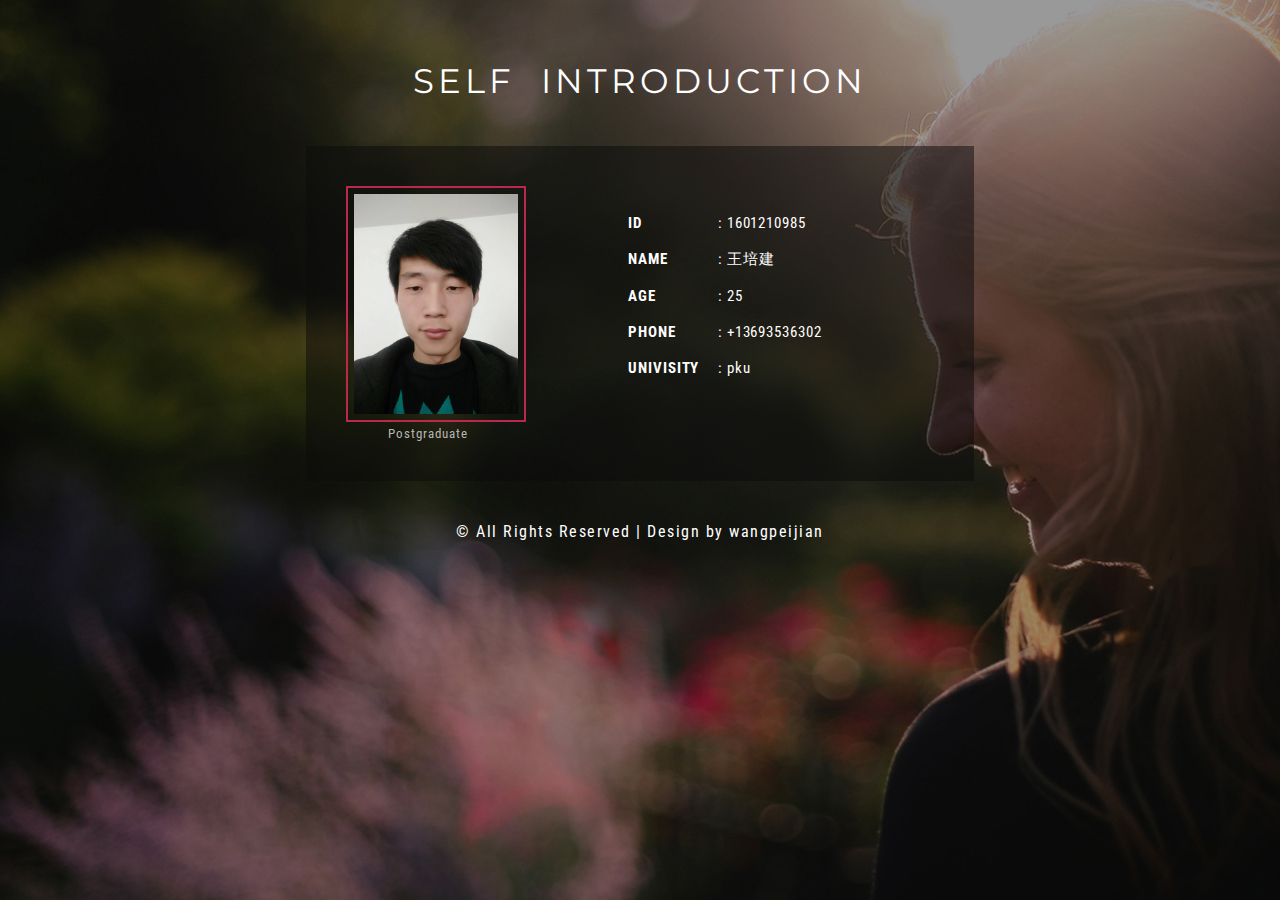
<file: index.html>
<!--
Author: W3layouts
Author URL: http://w3layouts.com
License: Creative Commons Attribution 3.0 Unported
License URL: http://creativecommons.org/licenses/by/3.0/
-->
<!DOCTYPE html>
<html lang="en">
<head>
	<title>self introduction</title>
	<link href="css/style.css" rel='stylesheet' type='text/css'/>
	<link href="//fonts.googleapis.com/css?family=Montserrat:400,700" rel="stylesheet">
	<link href="//fonts.googleapis.com/css?family=Roboto+Condensed:300,400" rel="stylesheet">
	<link href="css/popuo-box.css" rel="stylesheet" type="text/css" media="all" />

		<meta name="viewport" content="width=device-width, initial-scale=1" />
		<meta http-equiv="Content-Type" content="text/html; charset=utf-8" />
		<meta name="keywords" content="Accessible Profile Widget Responsive Widget,Login form widgets, Sign up Web forms , Login signup Responsive web form,Flat Pricing table,Flat Drop downs,Registration Forms,News letter Forms,Elements" />
<script type="application/x-javascript"> addEventListener("load", function() { setTimeout(hideURLbar, 0); }, false); function hideURLbar(){ window.scrollTo(0,1); } </script>
			<script src="js/jquery.min.js"></script>
			<script>$(document).ready(function(c) {
			$('.alert-close').on('click', function(c){
				$('.main-agile').fadeOut('slow', function(c){
					$('.main-agile').remove();
				});
			});	  
		});
		</script>
</head>
<body>
	<h1>SELF INTRODUCTION</h1>
		<div class="main-agileits">
		<div class="right-wthree">
				<img src="images/image1.jpg" alt="image" />

				<p>Postgraduate</p>
			</div>
			<div class="left-w3ls">
			<ul class="address">
													<li>
														<ul class="address-text">
															<li><b>ID </b></li>
															<li>: 1601210985</li>
														</ul>
													</li>
													<li>
														<ul class="address-text">
															<li><b>NAME </b></li>
															<li>: 王培建</li>
														</ul>
													</li>
													<li>
														<ul class="address-text">
															<li><b>AGE </b></li>
															<li>: 25</li>
														</ul>
													</li>
													<li>
														<ul class="address-text">
															<li><b>PHONE </b></li>
															<li>: +13693536302</li>
														</ul>
													</li>
													<li>
														<ul class="address-text">
															<li><b>UNIVISITY </b></li>
															<li>: pku</li>
														</ul>
													</li>
													
						
												</ul>
				
						<div id="small-dialog" class="mfp-hide w3ls_small_dialog wthree_pop">		
						<div class="agileits_modal_body">
							<iframe src="https://player.vimeo.com/video/8483438?title=0&byline=0&portrait=0"></iframe>
						</div>
					</div>
	<!-- //pop-up-box -->
					<script src="js/jquery.magnific-popup.js" type="text/javascript"></script>
					<script>
					$(document).ready(function() {
					$('.popup-with-zoom-anim').magnificPopup({
					type: 'inline',
					fixedContentPos: false,
					fixedBgPos: true,
					overflowY: 'auto',
					closeBtnInside: true,
					preloader: false,
					midClick: true,
					removalDelay: 300,
					mainClass: 'my-mfp-zoom-in'
					});

					});
					</script>

			</div>
			
			<div class="clear"></div>
		</div>
	<footer>
		<p class="agileinfo"> &copy; All Rights Reserved | Design by wangpeijian</p>
	</footer>
</body>
</html>
</file>
<file: css/popuo-box.css>
/* Styles for dialog window */
#small-dialog,#small-dialog1{
	background:#fff;
	padding: 2em;
	text-align: left;
	max-width: 500px;
	margin: 40px auto;
	position: relative;
	text-align:center;
}
#small-dialog-it,#small-dialog-in,#small-dialog-fr,#small-dialog-sh,#small-dialog-sf,#small-dialog-su,#small-dialog-me,#small-dialog-ch,#small-dialog-pi,#small-dialog-am {
	background: white;
	padding:0px;
	text-align: left;
	max-width: 450px;
	margin: 40px auto;
	position: relative;
	text-align:center;
}
a.play-icon.popup-with-zoom-anim img:hover {
	opacity: 0.5;
	transition:0.5s all;
	-webkit-transition:0.5s all;
	-o-transition:0.5s all;
	-moz-transition:0.5s all;
	-ms-transition:0.5s all;
}
.portfolio-items{
	text-align:center;
	margin:0 auto;
}
.portfolio-items img{
	width:100%;
}
.portfolio-items h4{
	margin:1em 0;
	font-size:25px;
	color:#a63d56;
}
.portfolio-items p{
	text-align:justify;
}
/**

/**
 * Fade-zoom animation for first dialog
 */

/* start state */
.my-mfp-zoom-in #small-dialog {
opacity: 0;
-webkit-transition: all 0.2s ease-in-out;
-moz-transition: all 0.2s ease-in-out;
-o-transition: all 0.2s ease-in-out;
transition: all 0.2s ease-in-out;
-webkit-transform: scale(0.8);
-moz-transform: scale(0.8);
-ms-transform: scale(0.8);
-o-transform: scale(0.8);
transform: scale(0.8);
}
/* animate in */
.my-mfp-zoom-in.mfp-ready #small-dialog {
opacity: 1;
-webkit-transform: scale(1);
-moz-transform: scale(1);
-ms-transform: scale(1);
-o-transform: scale(1);
transform: scale(1);
}
/* animate out */
.my-mfp-zoom-in.mfp-removing #small-dialog {
-webkit-transform: scale(0.8);
-moz-transform: scale(0.8);
-ms-transform: scale(0.8);
-o-transform: scale(0.8);
transform: scale(0.8);
opacity: 0;
}
/* Dark overlay, start state */
.my-mfp-zoom-in.mfp-bg {
opacity: 0;
-webkit-transition: opacity 0.3s ease-out;
-moz-transition: opacity 0.3s ease-out;
-o-transition: opacity 0.3s ease-out;
transition: opacity 0.3s ease-out;
}
/* animate in */
.my-mfp-zoom-in.mfp-ready.mfp-bg {
opacity: 0.8;
}
/* animate out */
.my-mfp-zoom-in.mfp-removing.mfp-bg {
opacity: 0;
}
/**
/* Magnific Popup CSS */
.mfp-bg {
  top: 0;
  left: 0;
  width: 100%;
  height: 100%;
  z-index: 1042;
  overflow: hidden;
  position: fixed;
  background: #0b0b0b;
  opacity: 0.8;
  filter: alpha(opacity=80); }

.mfp-wrap {
  top: 0;
  left: 0;
  width: 100%;
  height: 100%;
  z-index: 1043;
  position: fixed;
  outline: none !important;
  -webkit-backface-visibility: hidden; }

.mfp-container {
  text-align: center;
  position: absolute;
  width: 100%;
  height: 100%;
  left: 0;
  top: 0;
  padding: 0 8px;
  -webkit-box-sizing: border-box;
  -moz-box-sizing: border-box;
  box-sizing: border-box; }

.mfp-container:before {
  content: '';
  display: inline-block;
  height: 100%;
  vertical-align: middle; }

.mfp-align-top .mfp-container:before {
  display: none; }

.mfp-content {
  position: relative;
  display: inline-block;
  vertical-align: middle;
  margin: 0 auto;
  text-align: left;
  z-index: 1045; }

.mfp-inline-holder .mfp-content,
.mfp-ajax-holder .mfp-content {
  width: 100%;
  cursor: auto; }

.mfp-ajax-cur {
  cursor: progress; }

.mfp-zoom-out-cur,
.mfp-zoom-out-cur .mfp-image-holder .mfp-close {
  cursor: -moz-zoom-out;
  cursor: -webkit-zoom-out;
  cursor: zoom-out; }
.mfp-zoom {
  cursor: pointer;
  cursor: -webkit-zoom-in;
  cursor: -moz-zoom-in;
  cursor: zoom-in; }

.mfp-auto-cursor .mfp-content {
  cursor: auto; }

.mfp-close,
.mfp-arrow,
.mfp-preloader,
.mfp-counter {
  -webkit-user-select: none;
  -moz-user-select: none;
  user-select: none; }

.mfp-loading.mfp-figure {
  display: none; }

.mfp-hide {
  display: none !important; }
.mfp-content iframe {
    width: 100%;
    min-height: 370px;
    border: none;
}
.mfp-preloader {
  color: #cccccc;
  position: absolute;
  top: 50%;
  width: auto;
  text-align: center;
  margin-top: -0.8em;
  left: 8px;
  right: 8px;
  z-index: 1044; }

.mfp-preloader a {
  color: #cccccc; }

.mfp-preloader a:hover {
  color: white; }

.mfp-s-ready .mfp-preloader {
  display: none; }

.mfp-s-error .mfp-content {
  display: none; }

button.mfp-close,
button.mfp-arrow {
  overflow: visible;
  cursor: pointer;
  border: 0;
   background:#FFF;
  -webkit-appearance: none;
  display: block;
  padding: 0;
  z-index: 1046; }
button::-moz-focus-inner {
  padding: 0;
  border: 0; }

.mfp-close {
	width: 23px;
    height: 30px;
    line-height: 25px;
    position: absolute;
    left: -30px;
    top: -30px;
    text-decoration: none;
    text-align: center;
    padding: 0 0 18px 10px;
    color: white !important;
    font-style: normal;
    font-size: 45px;
    outline: none;
    font-family: 'Open Sans', sans-serif;
 }
  .mfp-close:hover, .mfp-close:focus {
    opacity: 1; }

.mfp-close-btn-in .mfp-close {
  color: #333333; 
  background: none;
  }

.mfp-image-holder .mfp-close,
.mfp-iframe-holder .mfp-close {
  color: white;
  right: -6px;
  text-align: right;
  padding-right: 6px;
  width: 100%; 
}
.login h3,.signup h3{
	margin:1em 0;
	color: #a63d56;
}
.login input[type="text"],.login input[type="password"]{
	width:90%;
	padding:5px;
	margin:3px 0;x
	border: 1px solid #a63d56;
	outline: none !important;
}
.signup input[type="text"]{
	width: 44.5%;
	padding: 5px;
	margin: 10px 0;
	outline: none;
	background: #EBEBEB;
	border: solid 1px #222;
}
.signup input.email[type="text"],.signup input[type="password"]{
	width: 90%;
	padding: 5px;
	margin: 10px 0;
	outline: none;
	background: #EBEBEB;
	border: solid 1px #222;
}
.login input[type="submit"],.signup input[type="submit"]{
	background: #347083;
	border: 0px;
	padding: 5px 10px;
	margin: 10px 10px;
	outline: none;
	font-size: 18px;
	color: #fff;
	text-transform: uppercase;
	width: 17%;	
	-webkit-appearance: none;
}
.login input[type="submit"]:hover,.signup input[type="submit"]:hover{
	background:#163035;
	-webkit-transition: all 0.5s ease-in-out;
	-moz-transition: all 0.5s ease-in-out;
	-o-transition: all 0.5s ease-in-out;
	transition: all 0.5s ease-in-out;
}
@media all and (max-width:600px){
	#small-dialog, #small-dialog1 {
		max-width: 440px;
	}
}
@media all and (max-width:568px){
	#small-dialog, #small-dialog1 {
		max-width: 425px;
	}
}
@media all and (max-width:480px){
	.comments-area textarea{
		height:100px;
	}
	.login input[type="submit"], .signup input[type="submit"] {
		font-size: 14px;
		width: 20%;
	}
	.mfp-close {
		left: 0;
	}
	#small-dialog, #small-dialog1 {
		max-width: 445px;
	}
}
@media all and (max-width:414px){
	#small-dialog, #small-dialog1 {
		padding: 1.5em;
	}
}
@media all and (max-width:375px){
	#small-dialog h2, #small-dialog1 h2 {
		font-size: 1.5em;
	}
}
@media all and (max-width:320px){
	.comments-area span.label,.comments-area span.text-field{
		float:none;
		width:100%;
	}
	.comments-area span{
		padding-bottom:3px;
	}
	.comments-area input[type="text"], .comments-area textarea{
		width:92%;
	}
	.comments-area div{
		padding:2px 0;
	}
	.mfp-content iframe{
		width:100%;
		min-height:250px;
	}
	.login input[type="submit"], .signup input[type="submit"] {
		font-size: 12px;
		width: 29%;
	}
	.signup input[type="text"] {
		width: 90%;
	}
	.mfp-close {
		right: 2px;
		top:-30px;
	}
}
</file>
<file: css/style.css>
/*--
Author: W3layouts
Author URL: http://w3layouts.com
License: Creative Commons Attribution 3.0 Unported
License URL: http://creativecommons.org/licenses/by/3.0/
--*/
/* reset */
html,body,div,span,applet,object,iframe,h1,h2,h3,h4,h5,h6,p,blockquote,pre,a,abbr,acronym,address,big,cite,code,del,dfn,em,img,ins,kbd,q,s,samp,small,strike,strong,sub,sup,tt,var,b,u,i,dl,dt,dd,ol,nav ul,nav li,fieldset,form,label,legend,table,caption,tbody,tfoot,thead,tr,th,td,article,aside,canvas,details,embed,figure,figcaption,footer,header,hgroup,menu,nav,output,ruby,section,summary,time,mark,audio,video{margin:0;padding:0;border:0;font-size:100%;font:inherit;vertical-align:baseline;}
article, aside, details, figcaption, figure,footer, header, hgroup, menu, nav, section {display: block;}
ol,ul{list-style:none;margin:0px;padding:0px;}
blockquote,q{quotes:none;}
blockquote:before,blockquote:after,q:before,q:after{content:'';content:none;}
table{border-collapse:collapse;border-spacing:0;}
/* start editing from here */
a{text-decoration:none;}
.txt-rt{text-align:right;}/* text align right */
.txt-lt{text-align:left;}/* text align left */
.txt-center{text-align:center;}/* text align center */
.float-rt{float:right;}/* float right */
.float-lt{float:left;}/* float left */
.clear{clear:both;}/* clear float */
.pos-relative{position:relative;}/* Position Relative */
.pos-absolute{position:absolute;}/* Position Absolute */
.vertical-base{	vertical-align:baseline;}/* vertical align baseline */
.vertical-top{	vertical-align:top;}/* vertical align top */
nav.vertical ul li{	display:block;}/* vertical menu */
nav.horizontal ul li{	display: inline-block;}/* horizontal menu */
img{max-width:100%;}
/*end reset*/
body {
    font-family: 'Roboto Condensed', sans-serif;
    background: url(../images/bg40.jpg)no-repeat 0px 0px;
    background-size: cover;
	background-position:center;
	background-attachment:fixed;
}
h1,h2{
	font-family: 'Montserrat', sans-serif;
}
/*--main-content--*/
h1 {
    color: #fff;
    font-size: 40px;
    margin: 110px 0px 70px;
    letter-spacing: 4px;
    word-spacing: 13px;
    text-transform: uppercase;
    text-align: center;
}
.main-agileits {
    background: rgba(12, 12, 12, 0.52);
    width: 37%;
       padding: 50px 45px;
    margin: 0 auto;
}
.right-wthree{
	  float: left;
    text-align: center;
    width: 29%;
}
.right-wthree h2 {
       color: #fbfcfd;
    font-size: 18px;
    margin: 5px 0;
    text-transform: uppercase;
}
.right-wthree p {
    color: #b7b6b6;
    font-size: 13px;
    letter-spacing: 1px;
}
.left-w3ls {
   
	    float: right;
       margin-top: 8px;
    width: 52%;
}
ul.address {
    margin-bottom: 2em;
}
ul.address li {
    display: block;
}
ul li b {
    font-weight: bold;
}
ul.address li ul.address-text li:nth-child(1) {
    width: 28%;
}
ul.address li ul.address-text li {
    display: inline-block;
    color: #fffdfd;
    margin-top: 1em;
    font-weight:400;
	font-size: 16px;
	letter-spacing: 0.9px;
}
ul.address li ul.address-text li a {
    color: #f9f3f3;
    text-decoration: none;
	-webkit-transition:0.5s all;
	-o-transition:0.5s all;
	-moz-transition:0.5s all;
	-ms-transition:0.5s all;
	transition:0.5s all;
}
ul.address li ul.address-text li a:hover{
    color: #bb2849;
	-webkit-transition:0.5s all;
	-o-transition:0.5s all;
	-moz-transition:0.5s all;
	-ms-transition:0.5s all;
	transition:0.5s all;
}
.left-w3ls p span{
	font-weight:300;
	color:#555;
	font-size:17px;
}
.left-w3ls p a{
	font-weight:300;
	color:#555;
	font-size:17px;
}
.button a {
        font-size: 17px;
    padding: 8px 32px;
    display: inline-block;
    background: #bb2849;
    border: 2px solid #bb2849;
    color: #fff;
	outline: none;
	-webkit-transition:0.5s all;
	-o-transition:0.5s all;
	-moz-transition:0.5s all;
	-ms-transition:0.5s all;
	transition:0.5s all;
}
.button a:hover {
	-webkit-transition:0.5s all;
	-o-transition:0.5s all;
	-moz-transition:0.5s all;
	-ms-transition:0.5s all;
	transition:0.5s all;
}
.right-wthree img {
    border: 2px solid #bb2849;
    padding: 6px;
}
/*--main-content--*/
/*--footer--*/
p.agileinfo {
    font-size: 16px;
    letter-spacing: 1.5px;
    color: #fff;
}
footer p a{
	color:#bb2849;
	-webkit-transition:0.5s all;
	-o-transition:0.5s all;
	-moz-transition:0.5s all;
	-ms-transition:0.5s all;
	transition:0.5s all;
}
footer p a:hover{
	color:#fff;
	text-decoration:underline;
	-webkit-transition:0.5s all;
	-o-transition:0.5s all;
	-moz-transition:0.5s all;
	-ms-transition:0.5s all;
	transition:0.5s all;
}
footer {
    margin: 85px 0px;
	text-align:center;
}
/*--//footer--*/
/*--responsive--*/
@media(max-width:1680px){
	
}
@media(max-width:1440px){
	h1 {
		font-size: 39px;
		margin: 60px 0px 45px;
	}
	.right-wthree {
		width: 29%;
	}
	.main-agileits {
		padding: 45px 40px;
	}
	footer {
		margin: 31px 0px;
	}
	.main-agileits {
		width: 42%;
	}
}
@media(max-width:1366px){
	h1 {
		font-size: 34px;
		margin: 55px 0px 40px;
	}
	.right-wthree {
		width: 30%;
	}
	.left-w3ls {
		width: 50%;
	}
	footer {
		margin: 41px 0px;
	}
}
@media(max-width:1280px){
	.right-wthree {
		width: 28%;
	}
	.main-agileits {
		width: 46%;
		 padding: 40px 40px;
	}
	.left-w3ls {
		width: 52%;
		margin-top: 10px;
	}
	ul.address li ul.address-text li {
		margin-top: 1.2em;
		font-size: 15px;
	}
	.right-wthree h2 {
		font-size: 17px;
	}
	h1 {
		margin: 60px 0px 44px;
	}
	.button a {
		font-size: 16px;
	}
}
@media(max-width:1080px){
	.main-agileits {
		width: 55%;
	}
	ul.address li ul.address-text li {
		margin-top: 1em;
	}
	ul.address {
		margin-bottom: 1.6em;
	}
	.left-w3ls {
		width: 51%;
		margin-top: 20px;
	}
	footer {
		margin: 47px 0px;
	}
}
@media(max-width:1050px){
	h1 {
		font-size: 33px;
		margin: 65px 0px 45px;
	}
	footer {
		margin: 43px 0px;
	}
	.right-wthree {
		width: 29%;
	}
}
@media(max-width:1024px){
	.right-wthree {
		width: 29%;
	}
	h1 {
		margin: 90px 0px 60px;
	}
	footer {
		margin: 64px 0px;
	}
}
@media(max-width:991px){
	h1 {
		margin: 65px 0px 45px;
	}
	footer {
		margin: 46px 0px;
	}
	.right-wthree {
		width: 30%;
	}
}
@media(max-width:900px){
	.right-wthree {
		width: 33%;
	}
	h1 {
		font-size: 30px;
		letter-spacing: 3px;
		word-spacing: 10px;
	}
	.main-agileits {
		width: 60%;
		padding: 35px 40px;
	}
	.left-w3ls {
		width: 49%;
		margin-top: 25px;
	}
	footer {
		margin: 44px 0px;
	}
}
@media(max-width:800px){
	.main-agileits {
		width: 65%;
	}
	footer {
		margin: 46px 0px;
	}
}
@media(max-width:768px){
	h1 {
		margin: 170px 0px 75px;
	}
	.main-agileits {
		width: 75%;
	}
	footer {
		margin: 135px 0px;
	}
}
@media(max-width:767px){
	footer {
		margin: 48px 0px;
	}
	.main-agileits {
		width: 65%;
	}
	h1 {
		margin: 75px 0px 45px;
	}
}
@media(max-width:736px){
	.main-agileits {
		width: 75%;
	}
	.right-wthree {
		width: 30%;
	}
	.left-w3ls {
		margin-top: 22px;
	}
	ul.address li ul.address-text li {
		margin-top: 1.1em;
		font-size: 5px;
	}
	footer {
		margin: 47px 0px;
	}
}
@media(max-width:667px){
	h1 {
		font-size: 26px;
		letter-spacing: 2px;
		word-spacing: 3px;
		margin: 89px 0 45px;
	}
	.right-wthree {
		width: 33%;
	}
	.right-wthree h2 {
		font-size: 16px;
	}
	.right-wthree p {
		font-size: 12.5px;
		letter-spacing: 0.7px;
	}
	.main-agileits {
		padding: 32px 37px;
	}
}
@media(max-width:640px){
	footer {
		margin: 51px 0px;
	}
	p.agileinfo {
		letter-spacing: 1px;
	}
}
@media(max-width:600px){
	.right-wthree {
		width: 35%;
	}
	.button a {
    font-size: 16px;
    padding: 5px 20px;
	}
	footer {
		margin: 30px 25px;
	}
	p.agileinfo {
		line-height: 35px;
	}
	h1 {
		margin: 81px 0 45px;
	}
}
@media(max-width:568px){
	.main-agileits {
		width: 70%;
		padding:30px;
	}
	h1 {
		margin: 92px 0 50px;
	}
	.right-wthree {
		width: 37%;
	}
	ul.address li ul.address-text li {
		font-size: 13px;
	}
	.right-wthree h2 {
		font-size: 15px;
	}
	.right-wthree p {
		letter-spacing: 0.5px;
	}
}
@media(max-width:480px){
	h1 {
		font-size: 24px;
		letter-spacing: 1px;
		word-spacing: 2px;
		margin: 77px 0 50px;
	}
	.main-agileits {
		width: 82%;
		padding: 25px;
	}
	.right-wthree {
		width: 40%;
	}
	footer {
		margin: 39px 25px;
	}
	.left-w3ls {
		width: 48%;
	}
	p.agileinfo {
		font-size: 15px;
	}
	.button a {
		font-size: 15px;
	}
}
@media(max-width:414px){
	h1 {
		font-size: 22px;
		word-spacing: 1px;
		margin: 50px 0 20px;
	}
	.right-wthree {
		width: 44%;
		float: none;
		margin: 0 auto;
	}
	.left-w3ls {
		width: 100%;
		float: none;
		margin: 0 auto;
		margin-top: 22px;
	}
	.button {
		margin: 0 auto;
		text-align: center;
	}
	ul.address li ul.address-text li {
		font-size: 14px;
		margin-top: 0.9em;
	}
	ul.address {
		margin-bottom: 1em;
		padding-left: 65px;
	}
	footer {
		margin: 25px 25px;
	}
	.right-wthree img {
		width: 88%;
	}
	p.agileinfo {
		font-size: 14px;
	}
}
@media(max-width:384px){
	.right-wthree {
		width: 50%;
	}
	h1 {
		font-size: 20px;
		word-spacing: 1px;
		letter-spacing: 0.5px;
		margin: 40px 0 15px;
	}
	.main-agileits {
		width: 85%;
		padding: 20px;
	}
	ul.address li ul.address-text li {
		font-size: 13px;
		margin-top: 0.7em;
	}
	.left-w3ls {
		margin-top: 11px;
	}
	.right-wthree h2 {
		font-size: 14.5px;
		margin: 3px 0;
	}
	p.agileinfo {
		line-height: 30px;
	}
	footer {
		margin: 19.7px 25px;
	}
	ul.address {
		padding-left: 70px;
	}.right-wthree p {
		font-size: 12.3px;
	}
	.button a {
		font-size: 14px;
	}
}
@media(max-width:375px){
	
}
@media(max-width:320px){
	h1 {
		font-size: 17px;
		word-spacing: 0px;
		letter-spacing: 0.4px;
		margin: 25px 0 5px;
	}
	.right-wthree {
		width: 57%;
	}
	.main-agileits {
		width: 82%;
	}
	ul.address {
		padding-left: 43px;
	}
	.button a {
		padding: 4px 13px;
	}
	.right-wthree img {
		width: 75%;
	}
	.left-w3ls {
		margin-top: 3px;
	}
	.right-wthree h2 {
		font-size: 14px;
		margin: 1px 0;
	}
	footer {
		margin: 9px 25px;
	}
}
/*--responsive--*/
</file>
